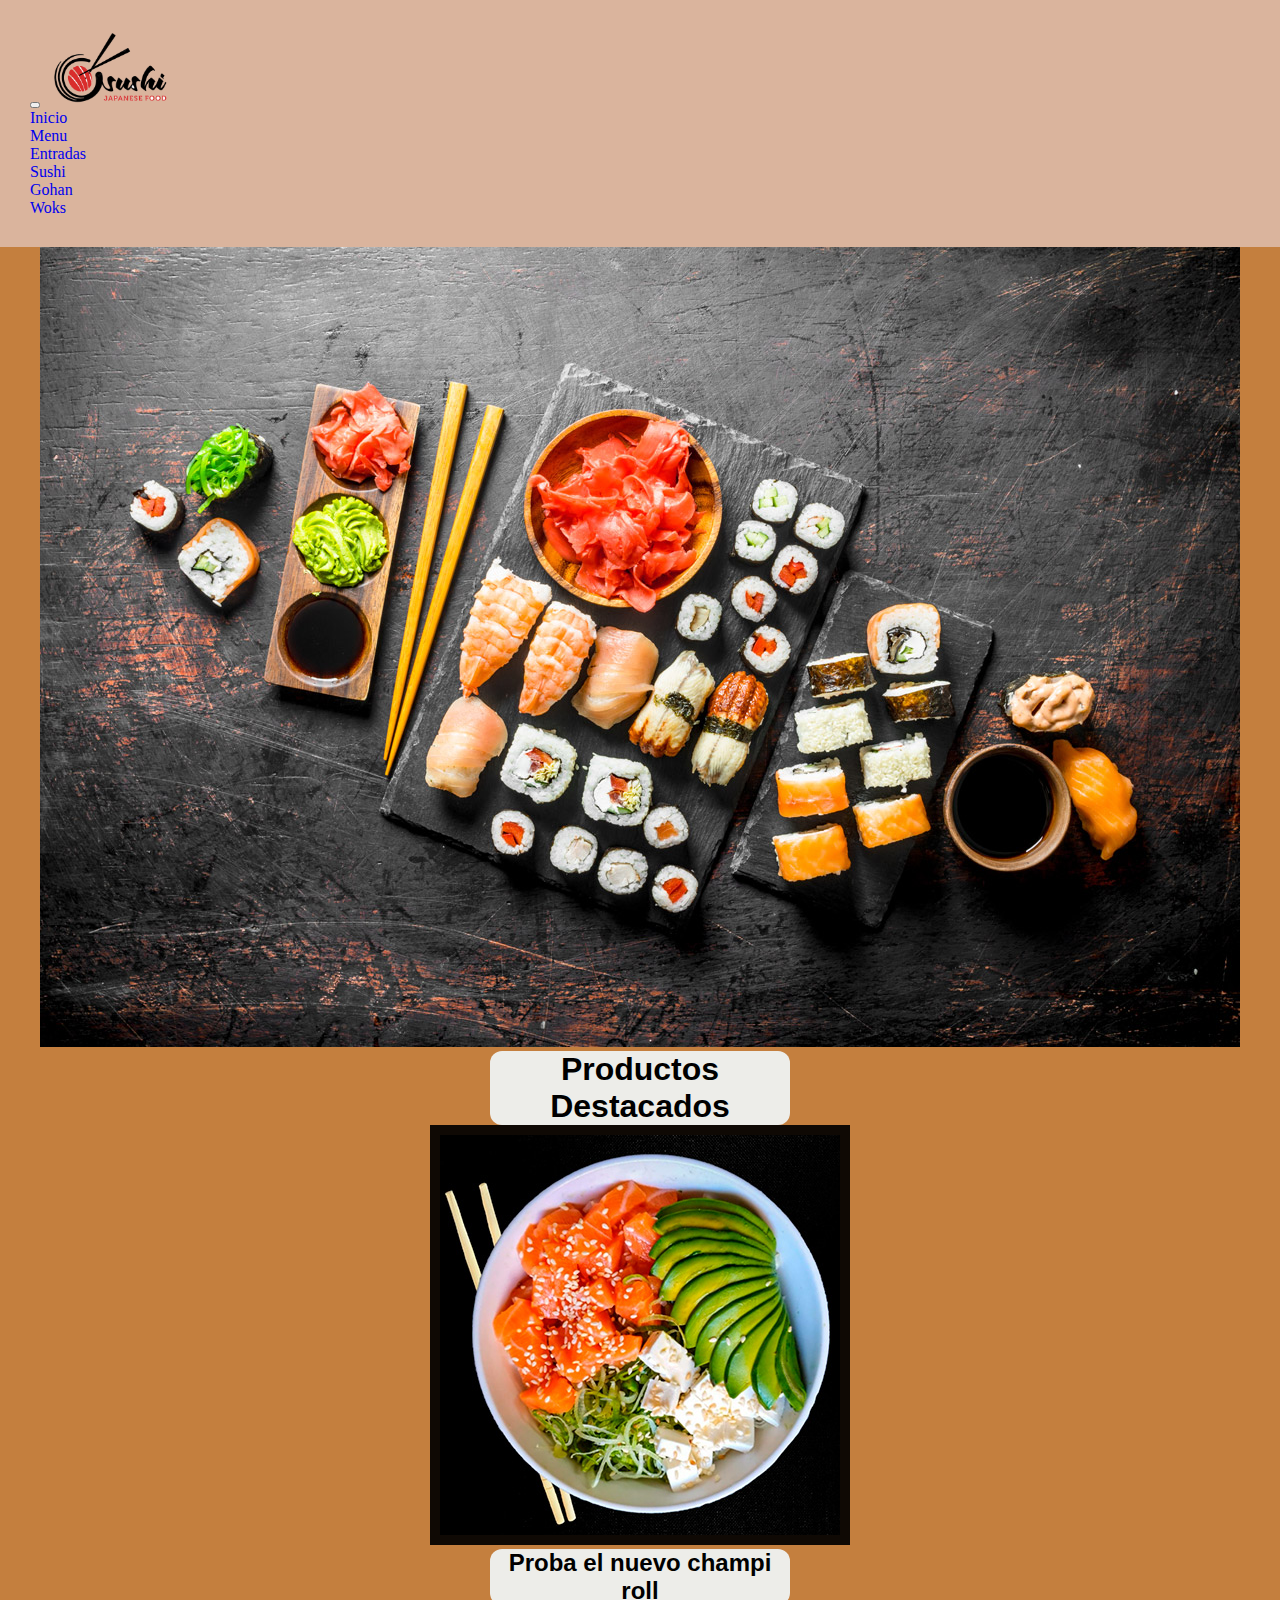
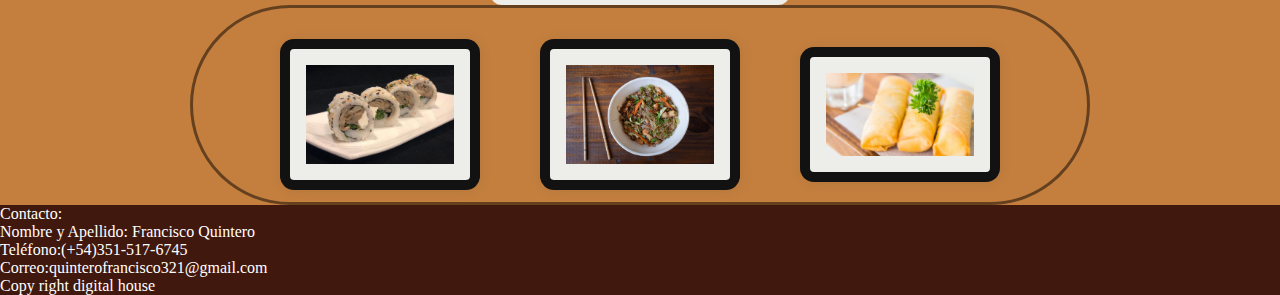
<file: Sushimaster/index.html>
<!DOCTYPE html>
<html lang="es">
<head>
    <meta charset="UTF-8">
    <meta http-equiv="X-UA-Compatible" content="IE=edge">
    <meta name="viewport" content="width=device-width, initial-scale=1.0">
    <link rel="stylesheet" href="./scss/style.css">
<!-- CSS only -->
<link href="https://cdn.jsdelivr.net/npm/bootstrap@5.2.0/dist/css/bootstrap.min.css" rel="stylesheet" integrity="sha384-gH2yIJqKdNHPEq0n4Mqa/HGKIhSkIHeL5AyhkYV8i59U5AR6csBvApHHNl/vI1Bx" crossorigin="anonymous">
    <title>Sushi master</title>
    
</head>



<body> 

    <header>

        <nav class="navbar navbar-expand-lg ">
            <div class="container-fluid">
              <button class="navbar-toggler" type="button" data-bs-toggle="collapse" data-bs-target="#navbarTogglerDemo03" aria-controls="navbarTogglerDemo03" aria-expanded="false" aria-label="Toggle navigation">
                <span class="navbar-toggler-icon"></span>
              </button>
              <a class="anvbar-brand" href="#"><img src="./img/recursos/sushimasterlogo.png" alt="logo de sushi master"></a>
              <div class="collapse navbar-collapse ml-auto" id="navbarTogglerDemo03">
                <ul class="navbar-nav me-right mb-2 mb-lg-0 ">
                  <li class="nav-item">
                    <a class="nav-link active" aria-current="page" href="index.html">Inicio</a>
                  </li>
                  <li class="nav-item">
                    <a class="nav-link" href="menu.html">Menu</a>
                  </li>
                  <li class="nav-item">
                    <a class="nav-link "href="Entradas.html">Entradas</a>
                  </li>
                  <li class="nav-item">
                    <a class="nav-link" href="Sushi.html">Sushi</a>
                  </li>
                  <li class="nav-item">
                    <a class="nav-link" href="Gohan.html">Gohan</a>
                  </li>
                  <li class="nav-item">
                    <a class="nav-link" href="woks.html">Woks</a>
                  </li>
                </ul>
              </div>
            </div>
          </nav>
        

        
    </header>
    
    
    
    <main>
      <div ><img class="banner" src="./img/banner/banner1.jpg" alt="" class=""></div>
        <div class="col-12">   
             <h1>Productos Destacados</h1>
            <a href="Gohan.html">
                <img class="" src="./img/clasico.jpg" alt="gohan">
            </a>
        </div>
    
        <h2>Proba el nuevo champi roll</h2>
            <div class="productos">
                <a href="Sushi.html">
                <img class="card2"src="./img/champi.jpg" alt="champi roll" class="card"></a>
        <a href="woks.html">    
            <img class="card2" src="./img/chow mein fun.jpg" alt="woks" class="card"></a>
        <a href="menu.html"> 
            <img class="card2" src="./img/entradas/empanadas.jpg" alt="entradas" class="card"></div></a>
       
    </main>
    
    
    
    <footer class="container-fluid">
        <div class="row">
        <div class="col-lg-6">      
            <p>Contacto:</p>
            <p>Nombre y Apellido: Francisco Quintero</p>
            <p>Teléfono:(+54)351-517-6745</p>
            <p>Correo:quinterofrancisco321@gmail.com</p></div>
        <div class="col-lg-6">
        <p>Copy right digital house</p></div>
        </div>

    </footer>

    <script src="https://cdn.jsdelivr.net/npm/bootstrap@5.2.0/dist/js/bootstrap.min.js" integrity="sha384-ODmDIVzN+pFdexxHEHFBQH3/9/vQ9uori45z4JjnFsRydbmQbmL5t1tQ0culUzyK" crossorigin="anonymous"></script>
</body>
</html>
</file>
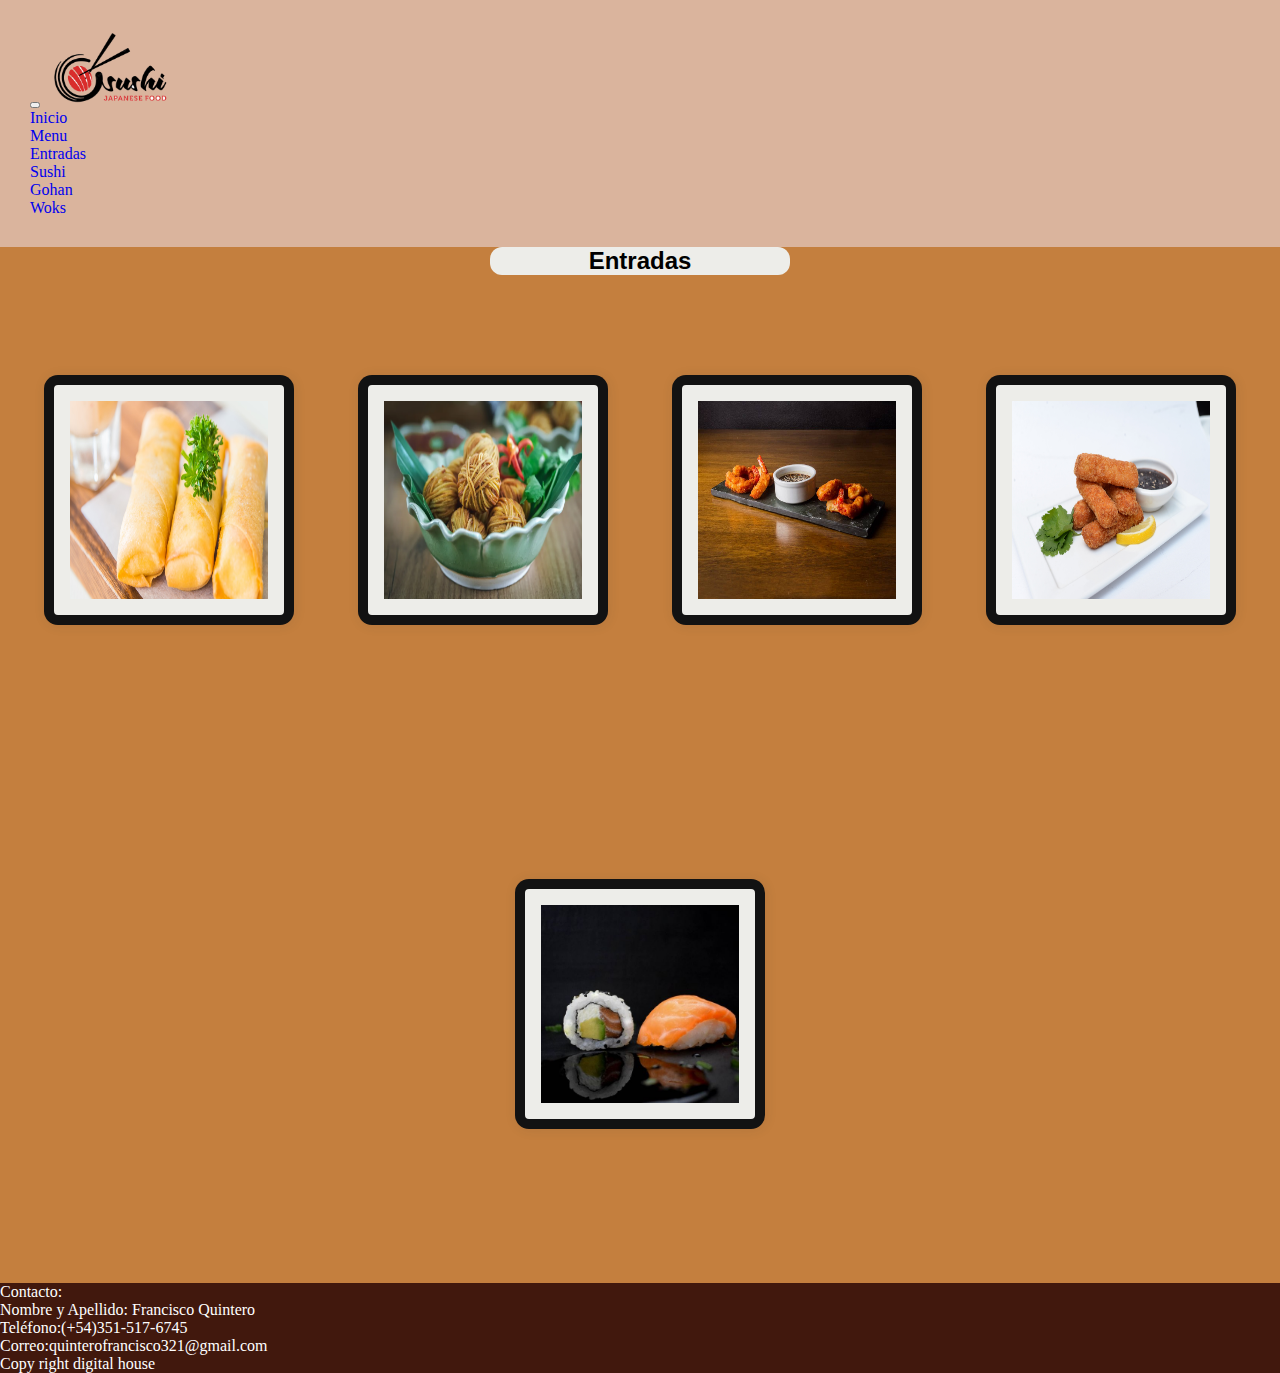
<file: Sushimaster/Entradas.html>
<!DOCTYPE html>
<html lang="es">
<head>
    <meta charset="UTF-8">
    <meta http-equiv="X-UA-Compatible" content="IE=edge">
    <meta name="viewport" content="width=device-width, initial-scale=1.0">
    <link rel="stylesheet" href="./scss/style.css">
    <link href="https://cdn.jsdelivr.net/npm/bootstrap@5.2.0/dist/css/bootstrap.min.css" rel="stylesheet" integrity="sha384-gH2yIJqKdNHPEq0n4Mqa/HGKIhSkIHeL5AyhkYV8i59U5AR6csBvApHHNl/vI1Bx" crossorigin="anonymous">

    <title>Sushi master</title>
</head>



<body>
    
    <header>
        <nav class="navbar navbar-expand-lg">
            <div class="container-fluid">
              <button class="navbar-toggler" type="button" data-bs-toggle="collapse" data-bs-target="#navbarTogglerDemo03" aria-controls="navbarTogglerDemo03" aria-expanded="false" aria-label="Toggle navigation">
                <span class="navbar-toggler-icon"></span>
              </button>
              <a class="anvbar-brand" href="#"><img src="./img/recursos/sushimasterlogo.png" alt="logo de sushi master"></a>
              <div class="collapse navbar-collapse ml-auto" id="navbarTogglerDemo03">
                <ul class="navbar-nav me-right mb-2 mb-lg-0 ">
                  <li class="nav-item">
                    <a class="nav-link active" aria-current="page" href="index.html">Inicio</a>
                  </li>
                  <li class="nav-item">
                    <a class="nav-link" href="menu.html">Menu</a>
                  </li>
                  <li class="nav-item">
                    <a class="nav-link "href="Entradas.html">Entradas</a>
                  </li>
                  <li class="nav-item">
                    <a class="nav-link" href="Sushi.html">Sushi</a>
                  </li>
                  <li class="nav-item">
                    <a class="nav-link" href="Gohan.html">Gohan</a>
                  </li>
                  <li class="nav-item">
                    <a class="nav-link" href="woks.html">Woks</a>
                  </li>
                </ul>
              </div>
            </div>
          </nav>


    </header>
   
    
     <main>
        <h2>Entradas</h2>
    
        <div class="Entradas">
            <img src="./img/entradas/empanadas.jpg" alt="empanadas chinas"class="card2">
            <img src="./img/entradas/mu.png" alt="Mu sarong"class="card2">
            <img src="./img/entradas/lang furai.jpg" alt="lang furai"class="card2">
            <img src="./img/entradas/bastones.jpg" alt="Bastones de salmon"class="card2">
            <img src="./img/entradas/sushi2.jpg" alt="sashimis"class="card2">
        </div>
    </main>
    
    
    
    
    <footer class="container-fluid">
        <div class="row">
        <div class="col-lg-6">      
            <p>Contacto:</p>
            <p>Nombre y Apellido: Francisco Quintero</p>
            <p>Teléfono:(+54)351-517-6745</p>
            <p>Correo:quinterofrancisco321@gmail.com</p></div>
        <div class="col-lg-6">
        <p>Copy right digital house</p></div>
        </div>

    </footer>
     <script src="https://cdn.jsdelivr.net/npm/bootstrap@5.2.0/dist/js/bootstrap.min.js" integrity="sha384-ODmDIVzN+pFdexxHEHFBQH3/9/vQ9uori45z4JjnFsRydbmQbmL5t1tQ0culUzyK" crossorigin="anonymous"></script>
</body>
</html>
</file>
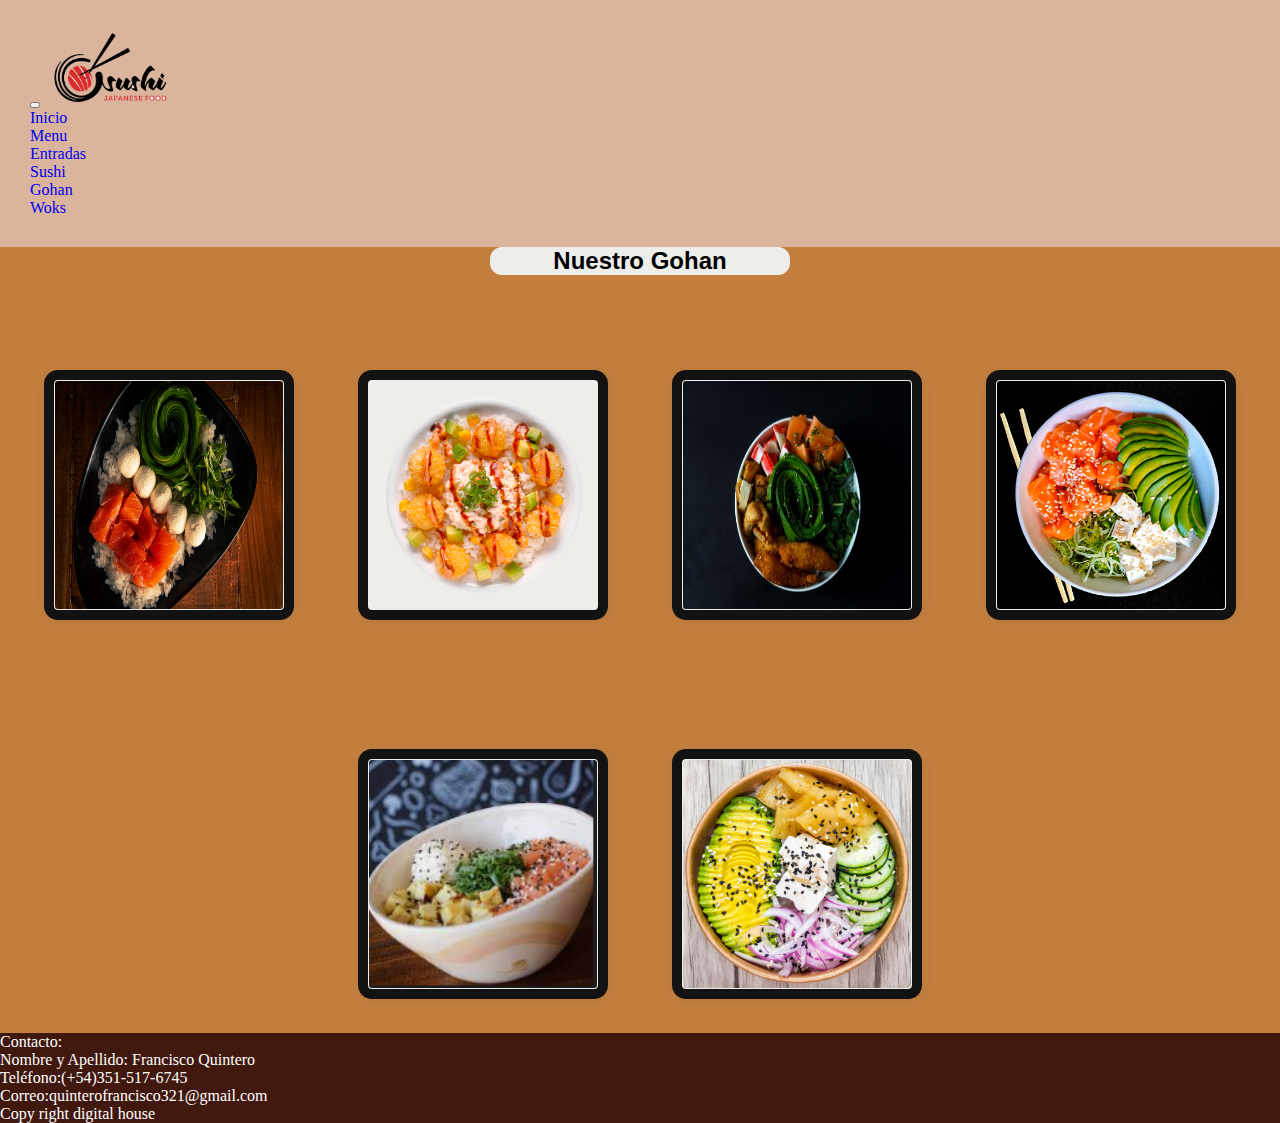
<file: Sushimaster/Gohan.html>
<!DOCTYPE html>
<html lang="es">
<head>
    <meta charset="UTF-8">
    <meta http-equiv="X-UA-Compatible" content="IE=edge">
    <meta name="viewport" content="width=device-width, initial-scale=1.0">
    <link rel="stylesheet" href="./scss/style.css">
    <link href="https://cdn.jsdelivr.net/npm/bootstrap@5.2.0/dist/css/bootstrap.min.css" rel="stylesheet" integrity="sha384-gH2yIJqKdNHPEq0n4Mqa/HGKIhSkIHeL5AyhkYV8i59U5AR6csBvApHHNl/vI1Bx" crossorigin="anonymous">

    <title>Sushi master</title>
</head>



<body>
    
    <header>
        <nav class="navbar navbar-expand-lg ">
            <div class="container-fluid">
              <button class="navbar-toggler" type="button" data-bs-toggle="collapse" data-bs-target="#navbarTogglerDemo03" aria-controls="navbarTogglerDemo03" aria-expanded="false" aria-label="Toggle navigation">
                <span class="navbar-toggler-icon"></span>
              </button>
              <a class="anvbar-brand" href="#"><img src="./img/recursos/sushimasterlogo.png" alt="logo de sushi master"></a>
              <div class="collapse navbar-collapse ml-auto" id="navbarTogglerDemo03">
                <ul class="navbar-nav me-right mb-2 mb-lg-0 ">
                   <li class="nav-item">
                    <a class="nav-link active" aria-current="page" href="index.html">Inicio</a>
                  </li>
                  <li class="nav-item">
                    <a class="nav-link" href="menu.html">Menu</a>
                  </li>
                  <li class="nav-item">
                    <a class="nav-link "href="Entradas.html">Entradas</a>
                  </li>
                  <li class="nav-item">
                    <a class="nav-link" href="Sushi.html">Sushi</a>
                  </li>
                  <li class="nav-item">
                    <a class="nav-link" href="Gohan.html">Gohan</a>
                  </li>
                  <li class="nav-item">
                    <a class="nav-link" href="woks.html">Woks</a>
                  </li>
                </ul>
              </div>
            </div>
          </nav>
   

    </header>
    
    
    
    <main>
        <h2>Nuestro Gohan</h2>
    
        <div class="Gohan">
            <img src="./img/gohan/ahumado.jpg" alt="champi roll"class="card2" class="">
            <img src="./img/gohan/gohan spicy.png" alt="woks"class="card2">
            <img src="./img/gohan/gohan mixto.png" alt="entradas"class="card2">
            <img src="./img/gohan/clasico.jpg" alt="entradas"class="card2">
            <img src="./img/gohan/gohan tamagori.png" alt="entradas"class="card2">
            <img src="./img/gohan/gohan veggie.jpg" alt="entradas"class="card2">
        </div>
    </main>
    
    
    
    
    <footer class="container-fluid">
        <div class="row">
        <div class="col-lg-6">      
            <p>Contacto:</p>
            <p>Nombre y Apellido: Francisco Quintero</p>
            <p>Teléfono:(+54)351-517-6745</p>
            <p>Correo:quinterofrancisco321@gmail.com</p></div>
        <div class="col-lg-6">
        <p>Copy right digital house</p></div>
        </div>

    </footer>
     <script src="https://cdn.jsdelivr.net/npm/bootstrap@5.2.0/dist/js/bootstrap.min.js" integrity="sha384-ODmDIVzN+pFdexxHEHFBQH3/9/vQ9uori45z4JjnFsRydbmQbmL5t1tQ0culUzyK" crossorigin="anonymous"></script>
</body>
</html>
</file>
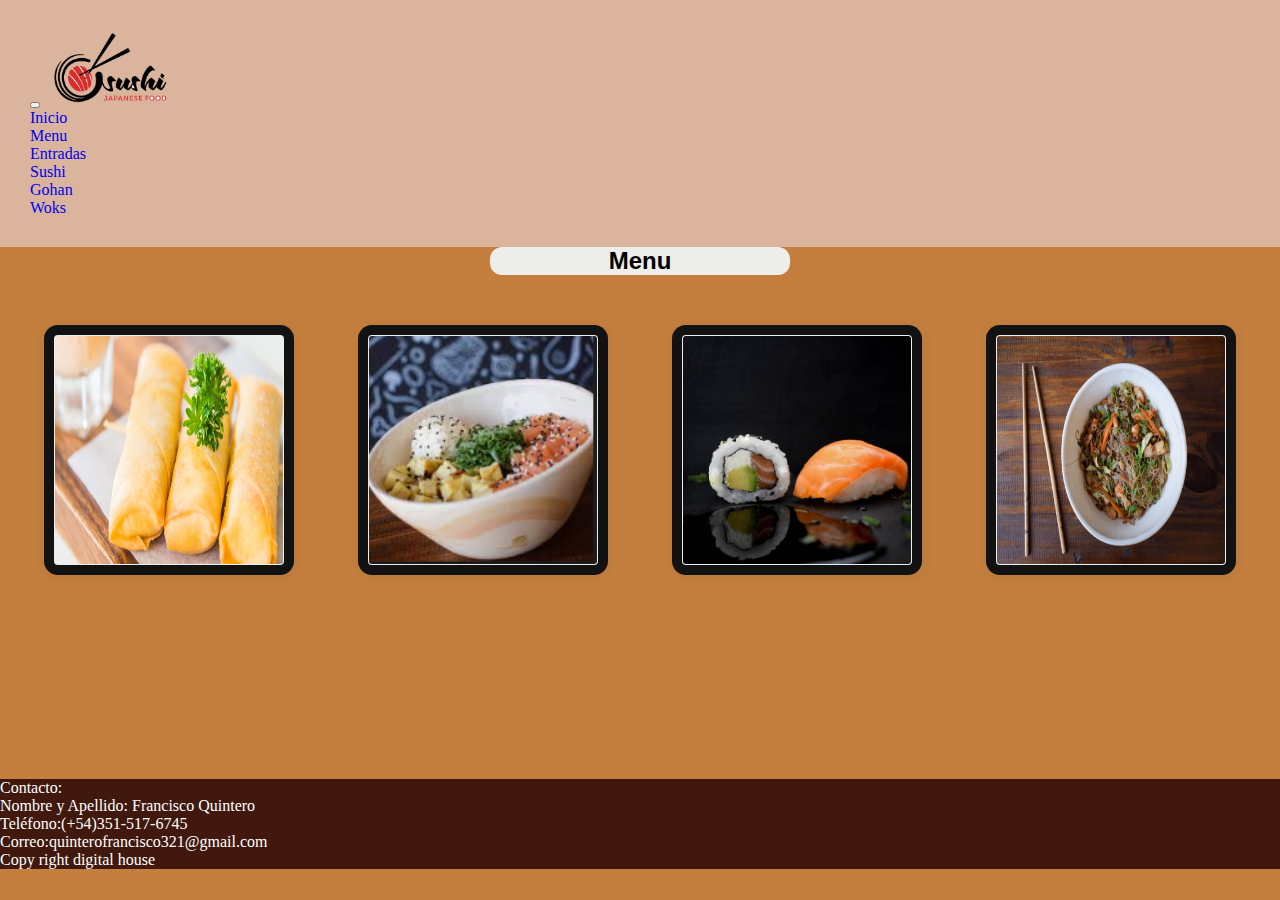
<file: Sushimaster/menu.html>
<!DOCTYPE html>
<html lang="es">
<head>
    <meta charset="UTF-8">
    <meta http-equiv="X-UA-Compatible" content="IE=edge">
    <meta name="viewport" content="width=device-width, initial-scale=1.0">
    <link rel="stylesheet" href="./scss/style.css">
    <link href="https://cdn.jsdelivr.net/npm/bootstrap@5.2.0/dist/css/bootstrap.min.css" rel="stylesheet" integrity="sha384-gH2yIJqKdNHPEq0n4Mqa/HGKIhSkIHeL5AyhkYV8i59U5AR6csBvApHHNl/vI1Bx" crossorigin="anonymous">

    <title>Sushi master</title>
</head>



<body>
    
    <header>
        <nav class="navbar navbar-expand-lg ">
            <div class="container-fluid">
              <button class="navbar-toggler" type="button" data-bs-toggle="collapse" data-bs-target="#navbarTogglerDemo03" aria-controls="navbarTogglerDemo03" aria-expanded="false" aria-label="Toggle navigation">
                <span class="navbar-toggler-icon"></span>
              </button>
              <a class="anvbar-brand" href="#"><img src="./img/recursos/sushimasterlogo.png" alt="logo de sushi master"></a>
              <div class="collapse navbar-collapse ml-auto" id="navbarTogglerDemo03">
                <ul class="navbar-nav me-right mb-2 mb-lg-0 ">
                  <li class="nav-item">
                    <a class="nav-link active" aria-current="page" href="index.html">Inicio</a>
                  </li>
                  <li class="nav-item">
                    <a class="nav-link" href="menu.html">Menu</a>
                  </li>
                  <li class="nav-item">
                    <a class="nav-link "href="Entradas.html">Entradas</a>
                  </li>
                  <li class="nav-item">
                    <a class="nav-link" href="Sushi.html">Sushi</a>
                  </li>
                  <li class="nav-item">
                    <a class="nav-link" href="Gohan.html">Gohan</a>
                  </li>
                  <li class="nav-item">
                    <a class="nav-link" href="woks.html">Woks</a>
                  </li>
                </ul>
              </div>
            </div>
          </nav>
    </header>
    
    
    
    <main>
        <h2>Menu</h2>
    
        <div class="Carta">
            <a href="Entradas.html"> <img src="./img/entradas/empanadas.jpg" alt="Entradas"class="card2">
            </a>
            <a href="Gohan.html">
            <img src="./img/gohan/gohan tamagori.png" alt="Gohan"class="card2">
            </a>
            <a href="Sushi.html">
            <img src="./img/entradas/sushi2.jpg" alt="Rolls"class="card2">
            </a>
            <a href="woks.html">
            <img src="./img/woks/chow mein fun.jpg" alt="wok teriyaki"class="card2">
            </a>
        </div>
    </main>
    
    
    
    
    <footer class="container-fluid">
        <div class="row">
        <div class="col-lg-6">      
            <p>Contacto:</p>
            <p>Nombre y Apellido: Francisco Quintero</p>
            <p>Teléfono:(+54)351-517-6745</p>
            <p>Correo:quinterofrancisco321@gmail.com</p></div>
        <div class="col-lg-6">
        <p>Copy right digital house</p></div>
        </div>

    </footer>
     <script src="https://cdn.jsdelivr.net/npm/bootstrap@5.2.0/dist/js/bootstrap.min.js" integrity="sha384-ODmDIVzN+pFdexxHEHFBQH3/9/vQ9uori45z4JjnFsRydbmQbmL5t1tQ0culUzyK" crossorigin="anonymous"></script>
</body>
</html>
</file>
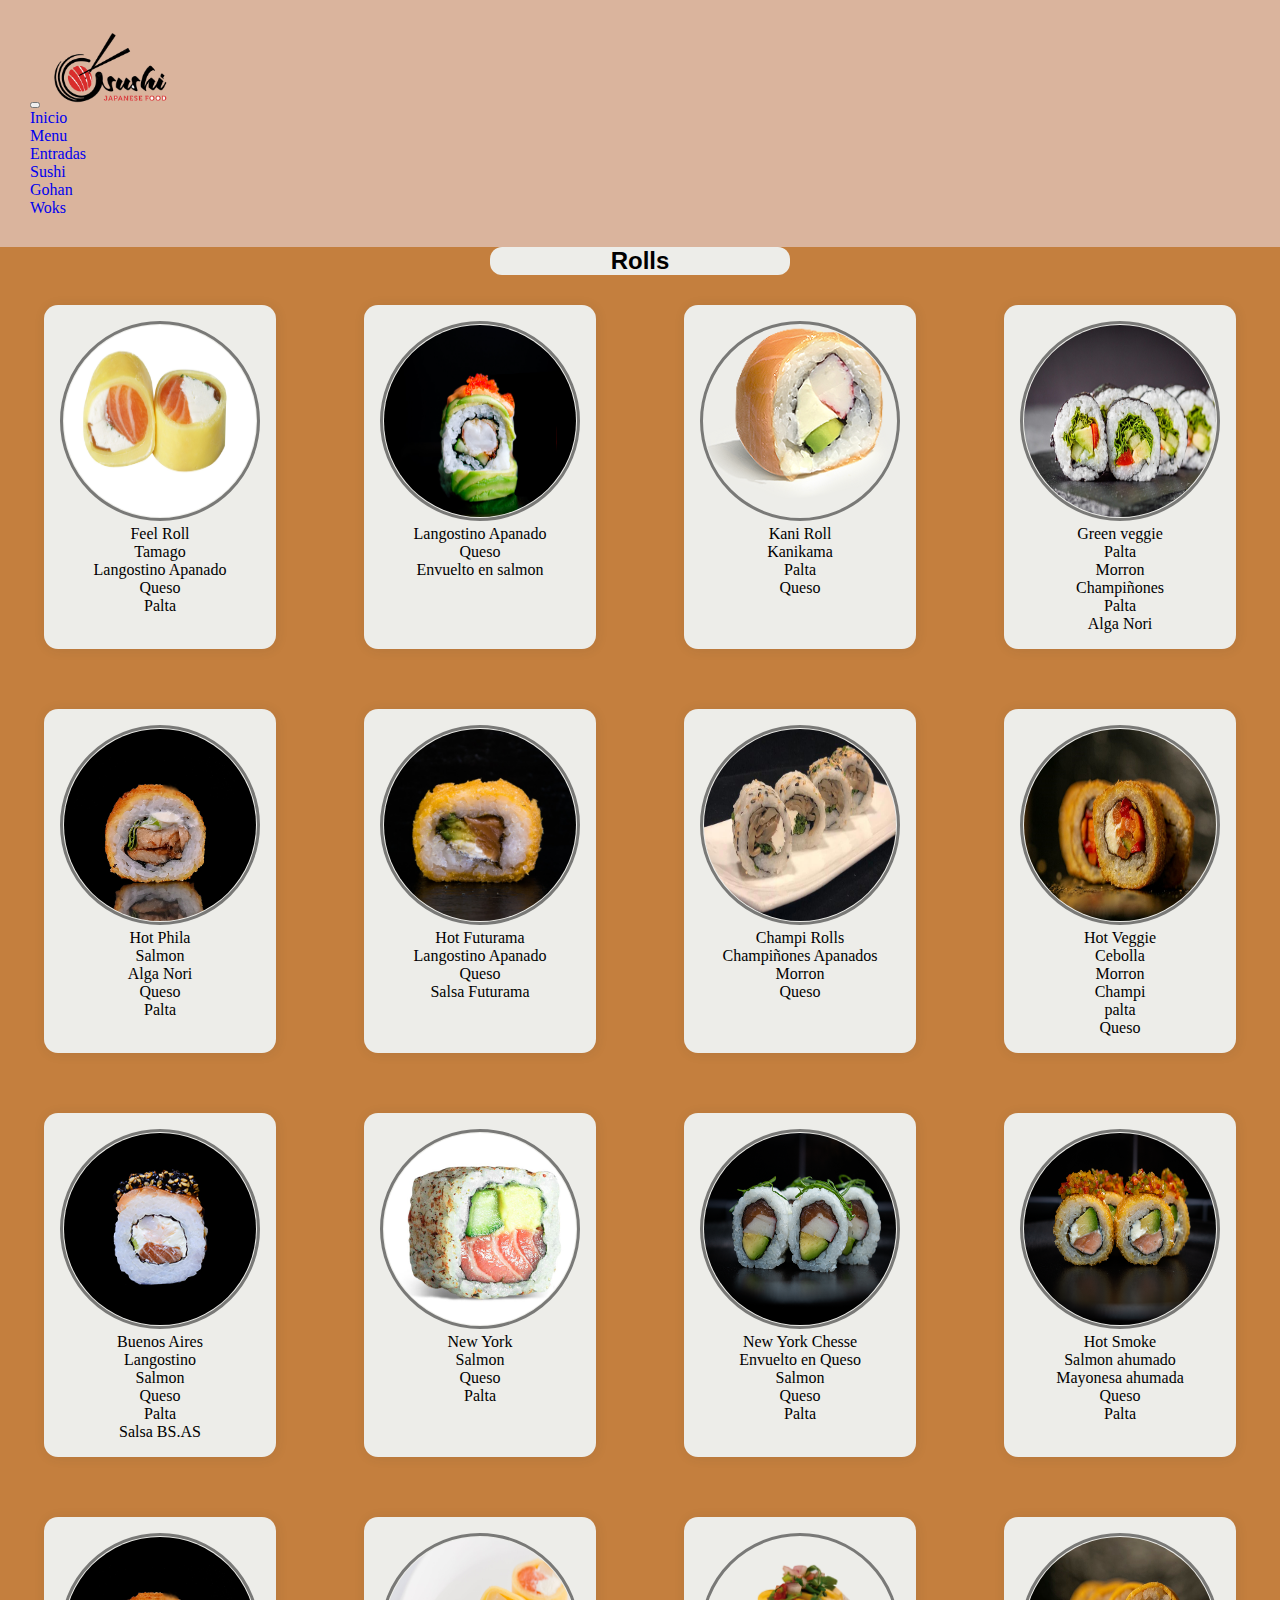
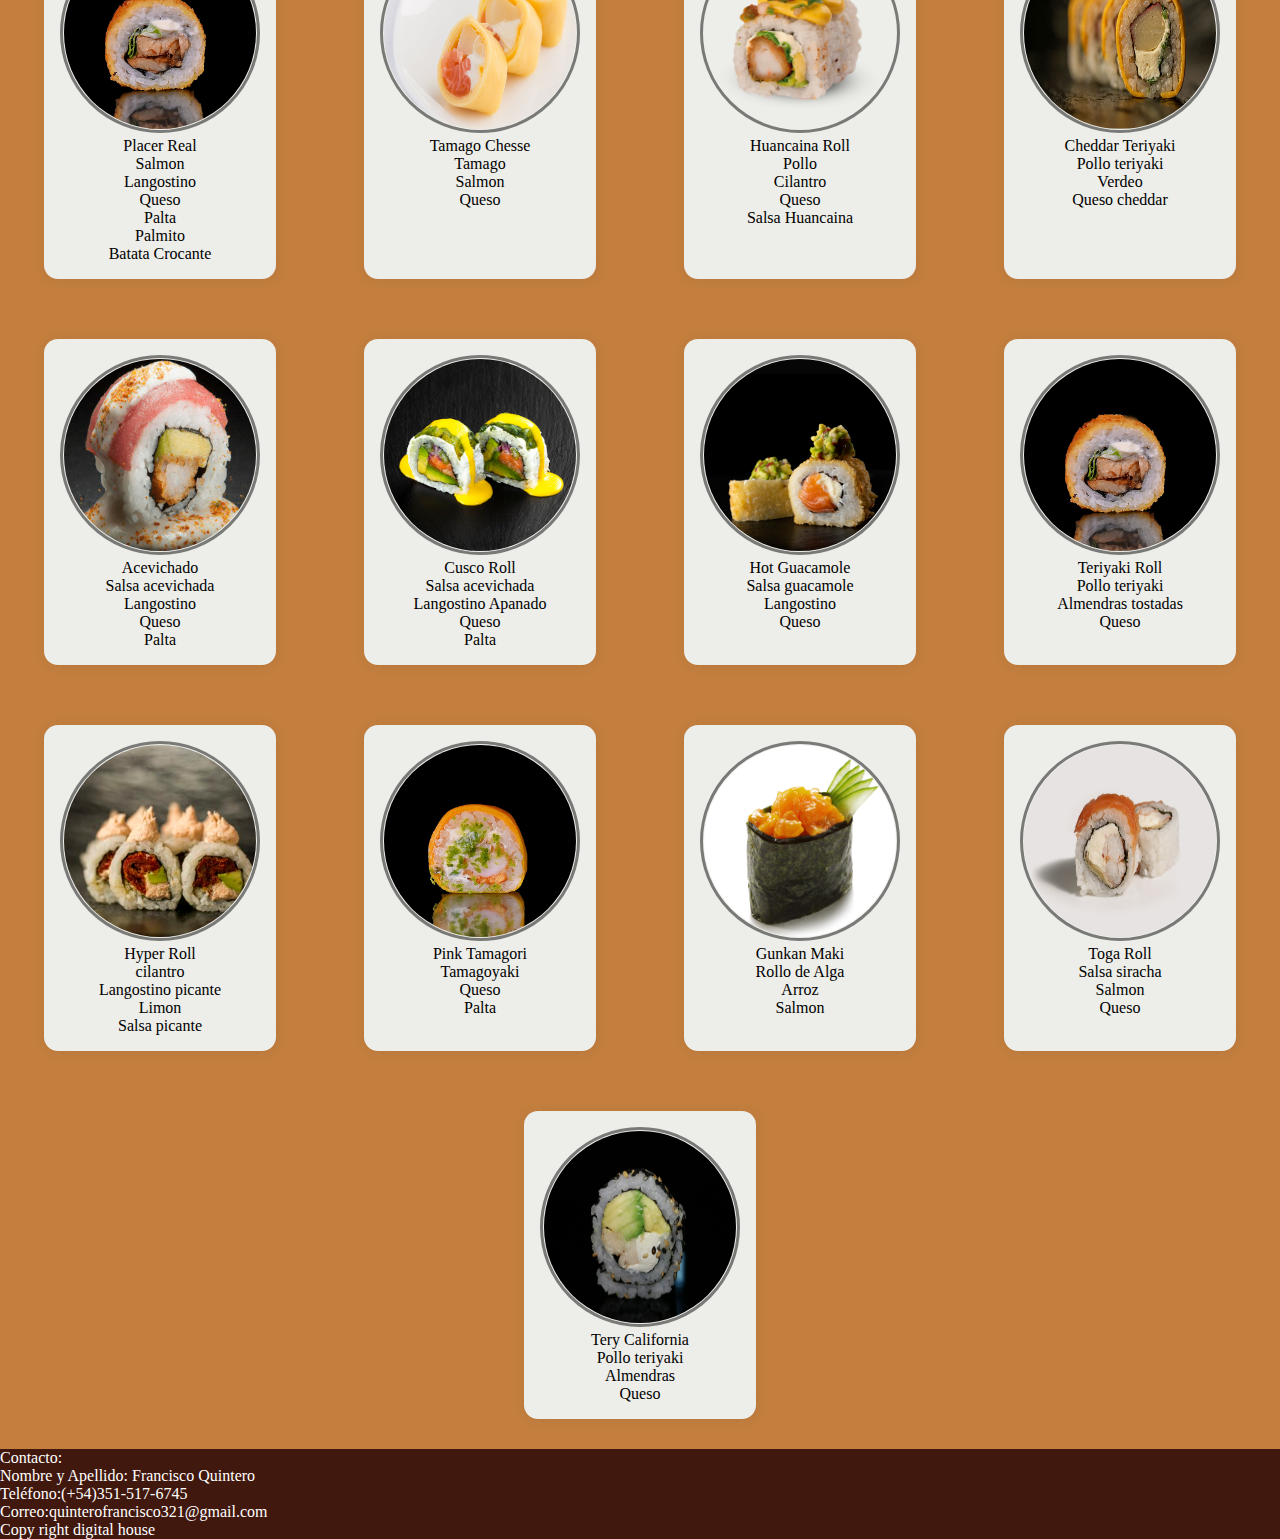
<file: Sushimaster/Sushi.html>
<!DOCTYPE html>
<html lang="es">
<head>
    <meta charset="UTF-8">
    <meta http-equiv="X-UA-Compatible" content="IE=edge">
    <meta name="viewport" content="width=device-width, initial-scale=1.0">
    <link rel="stylesheet" href="./scss/style.css">
    <link href="https://cdn.jsdelivr.net/npm/bootstrap@5.2.0/dist/css/bootstrap.min.css" rel="stylesheet" integrity="sha384-gH2yIJqKdNHPEq0n4Mqa/HGKIhSkIHeL5AyhkYV8i59U5AR6csBvApHHNl/vI1Bx" crossorigin="anonymous">

    <title>Sushi master</title>
</head>



<body>
    
    <header>
        <nav class="navbar navbar-expand-lg ">
            <div class="container-fluid">
              <button class="navbar-toggler" type="button" data-bs-toggle="collapse" data-bs-target="#navbarTogglerDemo03" aria-controls="navbarTogglerDemo03" aria-expanded="false" aria-label="Toggle navigation">
                <span class="navbar-toggler-icon"></span>
              </button>
              <a class="anvbar-brand" href="#"><img src="./img/recursos/sushimasterlogo.png" alt="logo de sushi master"></a>
              <div class="collapse navbar-collapse ml-auto" id="navbarTogglerDemo03">
                <ul class="navbar-nav me-right mb-2 mb-lg-0 ">
                  <li class="nav-item">
                    <a class="nav-link active" aria-current="page" href="index.html">Inicio</a>
                  </li>
                  <li class="nav-item">
                    <a class="nav-link" href="menu.html">Menu</a>
                  </li>
                  <li class="nav-item">
                    <a class="nav-link "href="Entradas.html">Entradas</a>
                  </li>
                  <li class="nav-item">
                    <a class="nav-link" href="Sushi.html">Sushi</a>
                  </li>
                  <li class="nav-item">
                    <a class="nav-link" href="Gohan.html">Gohan</a>
                  </li>
                  <li class="nav-item">
                    <a class="nav-link" href="woks.html">Woks</a>
                  </li>
                </ul>
              </div>
            </div>
          </nav>
                
    </header>
    
    
    
    <main>
        <h2>Rolls</h2>
    
        <div class="rolls">
          <div class="card2"><img class="productos" src="./img/rolls/feel roll.jpg" alt="Feel Roll"><p>Feel Roll</p><ul><li>Tamago</li><li>Langostino Apanado</li><li>Queso</li><li>Palta</li></ul></div>
          <div class="card2"><img  class="productos"src="./img/rolls/dragon roll.png" alt="Dragon roll"><p>Langostino Apanado</p><ul><li>Queso</li><li>Envuelto en salmon</li></div>
          <div class="card2"><img class="productos" src="./img/rolls/kani-rolls.png" alt="kani roll"><p>Kani Roll</p><ul><li>Kanikama</li><li>Palta</li><li>Queso</li></ul></div>
          <div class="card2"> <img  class="productos"src="./img/rolls/green veggie.jpg" alt="green veggie"><p>Green veggie</p><ul><li>Palta</li><li>Morron</li><li>Champiñones</li><li>Palta</li><li>Alga Nori</li></ul></div>
          <div class="card2"><img class="productos" src="./img/rolls/hot phila.jpg" alt="Hot phila"><p>Hot Phila</p><ul><li>Salmon</li><li>Alga Nori</li><li>Queso</li><li>Palta</li></ul></div>
          <div class="card2"><img  class="productos"src="./img/rolls/hot futurama.png" alt="hot futurama"><p>Hot Futurama</p><ul><li>Langostino Apanado</li><li>Queso</li><li>Salsa Futurama</li></ul></div>
          <div class="card2"> <img  class="productos"src="./img/rolls/champi.jpg" alt="champi roll"><p>Champi Rolls</p><ul><li>Champiñones Apanados</li><li>Morron</li><li>Queso</li></ul></div>
          <div class="card2"><img class="productos" src="./img/rolls/hot veggie.jpg" alt="Hot veggie"><p>Hot Veggie</p><ul><li>Cebolla</li><li>Morron</li><li>Champi</li><li>palta</li><li>Queso</li></ul></div>
          <div class="card2"> <img class="productos" src="./img/rolls/buenos-aires.png" alt="buenos-aires"><p>Buenos Aires</p><ul><li>Langostino</li><li>Salmon</li><li>Queso</li><li>Palta</li><li>Salsa BS.AS</li></ul></div>
          <div class="card2"><img  class="productos"src="./img/rolls/new york.jpg" alt="New york"><p>New York</p><ul><li>Salmon</li><li>Queso</li><li>Palta</li></ul></div>
          <div class="card2"><img class="productos" src="./img/rolls/new york chesse.png" alt="new york chesse"><p>New York Chesse</p><ul><li>Envuelto en Queso</li><li>Salmon</li><li>Queso</li><li>Palta</li></ul></div>
          <div class="card2"><img  class="productos"src="./img/rolls/hot smoke.png" alt="Hot smoke"><p>Hot Smoke</p><ul><li>Salmon ahumado</li><li>Mayonesa ahumada</li><li>Queso</li><li>Palta</li></ul></div>
          <div class="card2"><img  class="productos"src="./img/rolls/teriyaki roll.jpg" alt="placer real"><p>Placer Real</p><ul><li>Salmon</li><li>Langostino</li><li>Queso</li><li>Palta</li><li>Palmito</li><li>Batata Crocante</li></ul></div>
          <div class="card2"><img class="productos" src="./img/rolls/tamago chesse.jpg" alt="tamago chesse"><p>Tamago Chesse</p><ul><li>Tamago</li><li>Salmon</li><li>Queso</li></ul></div>
          <div class="card2"><img  class="productos"src="./img/rolls/Huancaína roll.png" alt="Huancaína roll"><p>Huancaina Roll</p><ul><li>Pollo</li><li>Cilantro</li><li>Queso</li><li>Salsa Huancaina</li></ul></div>
          <div class="card2"><img  class="productos"src="./img/rolls/cheddar teriyaki.jpg" alt="cheddar teriyaki"><p>Cheddar Teriyaki</p><ul><li>Pollo teriyaki</li><li>Verdeo</li><li>Queso cheddar</li></ul></div>
          <div class="card2"><img  class="productos"src="./img/rolls/acevichado roll.png" alt="acevichado"><p>Acevichado</p><ul><li>Salsa acevichada</li><li>Langostino</li><li>Queso</li><li>Palta</li></ul></div>
          <div class="card2"><img  class="productos"src="./img/rolls/cursco roll.jfif" alt="cusco roll"><p>Cusco Roll</p><ul><li>Salsa acevichada</li><li>Langostino Apanado</li><li>Queso</li><li>Palta</li></ul></div>
          <div class="card2"><img  class="productos"src="./img/rolls/hot guacamole.png" alt="hot guacamole"><p>Hot Guacamole</p><ul><li>Salsa guacamole</li><li>Langostino</li><li>Queso</li></ul></div>
          <div class="card2"><img class="productos" src="./img/rolls/teriyaki roll.jpg" alt="teriyaki roll"><p>Teriyaki Roll</p><ul><li>Pollo teriyaki</li><li>Almendras tostadas</li><li>Queso</li></ul></div>
          <div class="card2"><img  class="productos"src="./img/rolls/hyper roll.jpg" alt="hyper roll"><p>Hyper Roll</p><ul><li>cilantro</li><li>Langostino picante</li><li>Limon</li><li>Salsa picante</li></ul></div>
          <div class="card2"> <img  class="productos"src="./img/rolls/pink tamagori.jpg" alt="Pink tamagori"><p>Pink Tamagori</p><ul><li>Tamagoyaki</li><li>Queso</li><li>Palta</li></ul></div>
          <div class="card2"><img  class="productos"src="./img/rolls/gunkan roll.jpg" alt="gunkan maki"><p>Gunkan Maki</p><ul><li>Rollo de Alga</li><li>Arroz</li><li>Salmon</li></ul></div>
          <div class="card2"> <img  class="productos"src="./img/rolls/toga roll.jpg" alt="toga Roll"><p>Toga Roll</p><ul><li>Salsa siracha</li><li>Salmon</li><li>Queso</li></ul></div>
          <div class="card2"><img  class="productos"src="./img/rolls/tery california.jpg" alt="tery california"><p>Tery California</p><ul><li>Pollo teriyaki</li><li>Almendras</li><li>Queso</li></ul></div>
        </div>
    </main>
    
    
    
    <footer class="container-fluid">
        <div class="row">
        <div class="col-lg-6">      
            <p>Contacto:</p>
            <p>Nombre y Apellido: Francisco Quintero</p>
            <p>Teléfono:(+54)351-517-6745</p>
            <p>Correo:quinterofrancisco321@gmail.com</p></div>
        <div class="col-lg-6">
        <p>Copy right digital house</p></div>
        </div>

    </footer>
     <script src="https://cdn.jsdelivr.net/npm/bootstrap@5.2.0/dist/js/bootstrap.min.js" integrity="sha384-ODmDIVzN+pFdexxHEHFBQH3/9/vQ9uori45z4JjnFsRydbmQbmL5t1tQ0culUzyK" crossorigin="anonymous"></script>
</body>
</html>
</file>
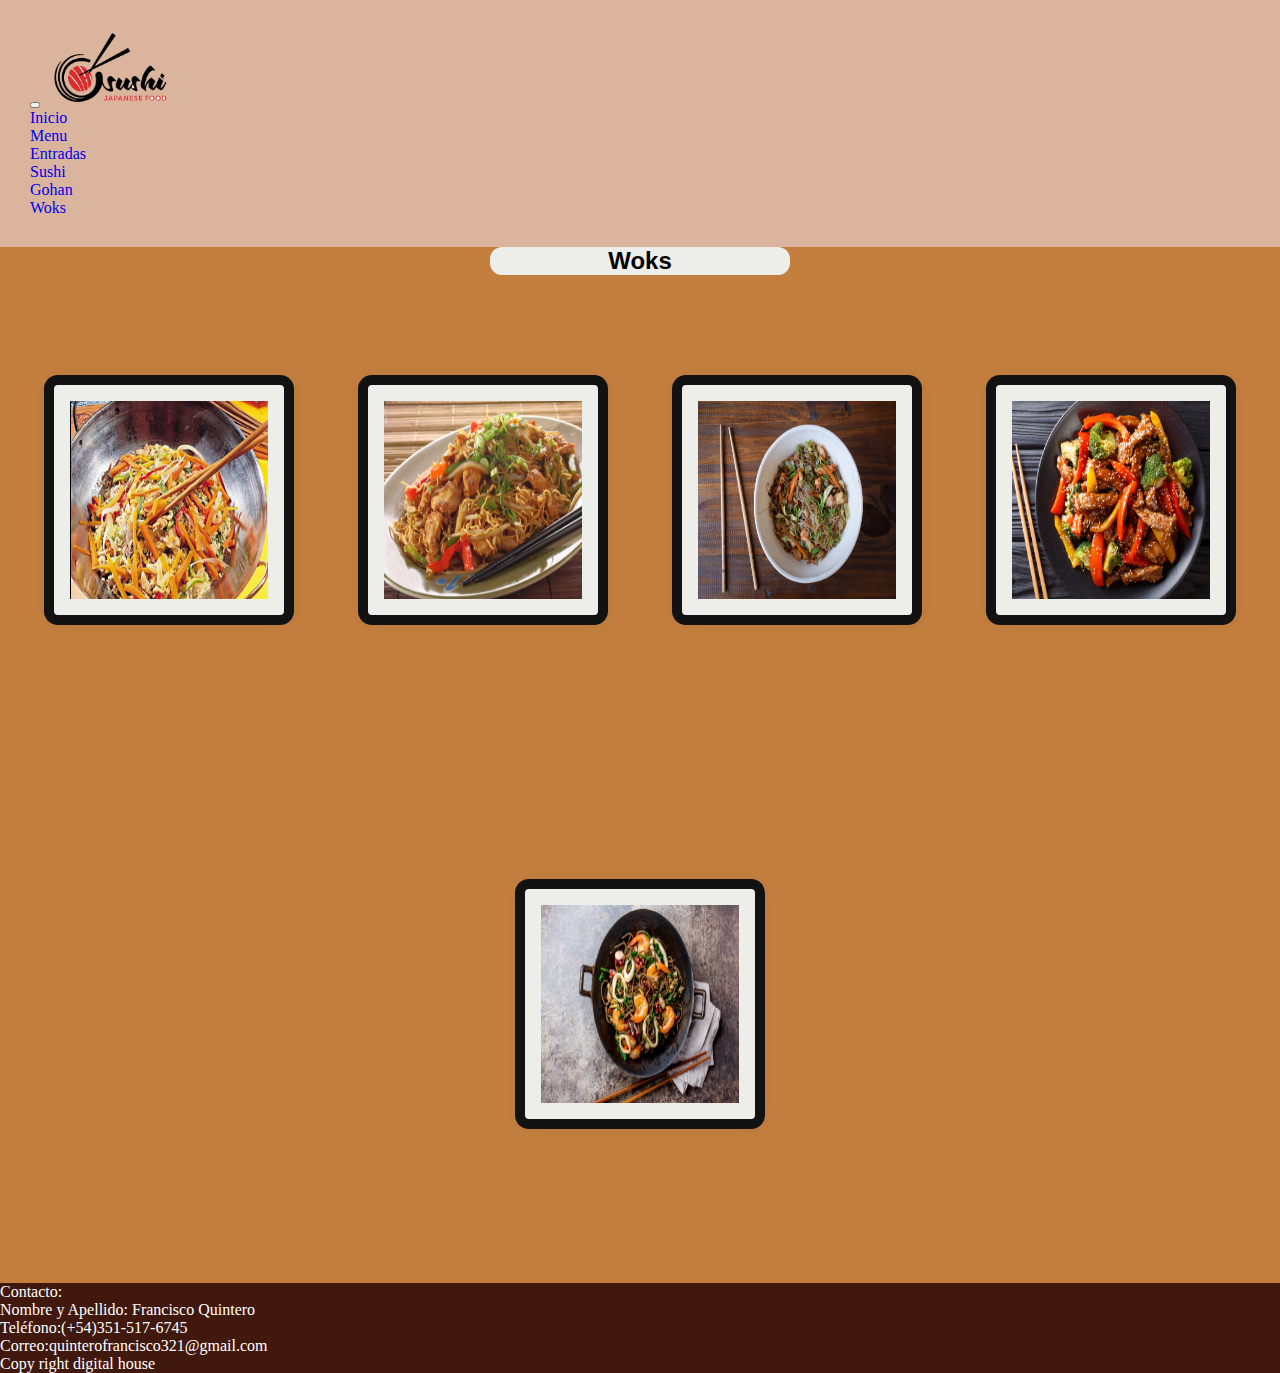
<file: Sushimaster/woks.html>
<!DOCTYPE html>
<html lang="es">
<head>
    <meta charset="UTF-8">
    <meta http-equiv="X-UA-Compatible" content="IE=edge">
    <meta name="viewport" content="width=device-width, initial-scale=1.0">
    <link rel="stylesheet" href="./scss/style.css">
    <link href="https://cdn.jsdelivr.net/npm/bootstrap@5.2.0/dist/css/bootstrap.min.css" rel="stylesheet" integrity="sha384-gH2yIJqKdNHPEq0n4Mqa/HGKIhSkIHeL5AyhkYV8i59U5AR6csBvApHHNl/vI1Bx" crossorigin="anonymous">

    <title>Sushi master</title>
</head>



<body>
    
    <header>
        <nav class="navbar navbar-expand-lg ">
            <div class="container-fluid">
              <button class="navbar-toggler" type="button" data-bs-toggle="collapse" data-bs-target="#navbarTogglerDemo03" aria-controls="navbarTogglerDemo03" aria-expanded="false" aria-label="Toggle navigation">
                <span class="navbar-toggler-icon"></span>
              </button>
              <a class="anvbar-brand" href="#"><img src="./img/recursos/sushimasterlogo.png" alt="logo de sushi master"></a>
              <div class="collapse navbar-collapse ml-auto" id="navbarTogglerDemo03">
                <ul class="navbar-nav me-right mb-2 mb-lg-0 ">
                  <li class="nav-item">
                    <a class="nav-link active" aria-current="page" href="index.html">Inicio</a>
                  </li>
                  <li class="nav-item">
                    <a class="nav-link" href="menu.html">Menu</a>
                  </li>
                  <li class="nav-item">
                    <a class="nav-link "href="Entradas.html">Entradas</a>
                  </li>
                  <li class="nav-item">
                    <a class="nav-link" href="Sushi.html">Sushi</a>
                  </li>
                  <li class="nav-item">
                    <a class="nav-link" href="Gohan.html">Gohan</a>
                  </li>
                  <li class="nav-item">
                    <a class="nav-link" href="woks.html">Woks</a>
                  </li>
                </ul>
              </div>
            </div>
          </nav>
    </header>
    
    
    
    <main>
        <h2>Woks</h2>
    
        <div class="Woks">
            <img src="./img/woks/chop suey.png" alt="chop suey"class="card2">
            <img src="./img/woks/chow mein.jpg" alt="chow mein"class="card2">
            <img src="./img/woks/chow mein fun.jpg" alt="chow mein fun"class="card2">
            <img src="./img/woks/wok teriyaki.jpg" alt="wok teriyaki"class="card2">
            <img src="./img/woks/mariscos.jpg" alt="Mariscos"class="card2">
        </div>
    </main>
    
    
    
    
    <footer class="container-fluid">
        <div class="row">
        <div class="col-lg-6">      
            <p>Contacto:</p>
            <p>Nombre y Apellido: Francisco Quintero</p>
            <p>Teléfono:(+54)351-517-6745</p>
            <p>Correo:quinterofrancisco321@gmail.com</p></div>
        <div class="col-lg-6">
        <p>Copy right digital house</p></div>
        </div>

    </footer>
     <script src="https://cdn.jsdelivr.net/npm/bootstrap@5.2.0/dist/js/bootstrap.min.js" integrity="sha384-ODmDIVzN+pFdexxHEHFBQH3/9/vQ9uori45z4JjnFsRydbmQbmL5t1tQ0culUzyK" crossorigin="anonymous"></script>
</body>
</html>
</file>
<file: Sushimaster/scss/style.css>
html body {
  background-color: rgba(185, 103, 26, 0.842);}

* {
  list-style-type: none;
  -webkit-padding-start: 0px;
  padding-inline-start: 0px;
  margin: 0px;
  box-sizing: border-box;
  text-decoration: none;
}

header img {
  width: 150px;
}
header .navbar {
  background-color: #dab49d;
  padding: 30px;
}

.navbar-expand-lg .navbar-collapse {
  justify-content: flex-end;
}

main {
  text-align: center;
}

h1 {
  background-color: #edede9;
  margin: auto;
  width: 300px;
  font-family: Verdana, Geneva, Tahoma, sans-serif;
  border-radius: 12px;
}

h2 {
  background-color: #edede9;
  width: 300px;
  margin: auto;
  border-radius: 12px;
}

main div.productos {
  margin: auto;
  display: flex;
  justify-content: center;
  align-items: center;
  flex-wrap: wrap;
  width: 900px;
}

main div.productos img {
  width: 200px;
  margin: 30px;
}

footer {
  background-color: #270303d5;
  color: white;
}
footer a {
  color: red;
}

@media (max-width: 520px) {
  header {
    flex-direction: column;
    align-items: center;
  }
  main .banner {
    width: 300px;
  }
  main div.productos {
    flex-direction: column;
    width: 100%;
  }
  footer {
    text-align: center;
  }
}
main h2 {
  font-family: Verdana, Geneva, Tahoma, sans-serif;
  background-color: #edede9;
  justify-content: space-between;
  font-family: Verdana, Geneva, Tahoma, sans-serif;
}

div.Carta img {
  height: 250px;
  width: 250px;
  padding: 1px;
  border: 10px solid rgba(0, 0, 0, 0.925);
  margin-bottom: 200px;
  margin-top: 50px;
}

div.Gohan img {
  height: 250px;
  width: 250px;
  padding: 1px;
  display: flexbox;
  margin-top: 95px;
  border: 10px solid rgba(0, 0, 0, 0.925);
}

div.Entradas img {
  height: 250px;
  width: 250px;
  margin-bottom: 150px;
  margin-top: 100px;
  display: flexbox;
  border: 10px solid rgba(0, 0, 0, 0.925);
}

div.Woks img {
  height: 250px;
  width: 250px;
  margin-bottom: 150px;
  margin-top: 100px;
  display: flexbox;
  border: 10px solid rgba(0, 0, 0, 0.925);
}

main div h1.img {
  border: 10px solid rgba(0, 0, 0, 0.925);
}

h1.a img {
  border: 10px solid rgba(0, 0, 0, 0.925);
}

main div h1 img {
  border: 10px solid rgba(0, 0, 0, 0.925);
}

main div a img {
  border: 10px solid rgba(0, 0, 0, 0.925);
} /*# sourceMappingURL=styles.css.map */
.rolls {
  width: 100%;
  display: flex;
  flex-wrap: wrap;
  margin: auto;
  justify-content: space-around;
}

.card2 {
  background-color: #edede9;
  border-radius: 14px;
  padding: 16px;
  box-shadow: 1px 1px 12px 0px rgba(50, 50, 50, 0.1);
  margin: 30px;
}

.productos {
  height: 200px;
  width: 200px;
  padding: 1px;
  border: 3px solid rgba(0, 0, 0, 0.49);
  border-radius: 100px;
  transition: transform 0.2s; /* Animation */
}

.card2:hover {
  transform: scale(1.1);
}

.avatar {
  width: 100px;
  height: 100px;
  border-radius: 100px;
}

.title {
  font-weight: 700;
  font-size: 20px;
  letter-spacing: 12px;
  opacity: 0.85;
}

.small {
  font-weight: 400;
}/*# sourceMappingURL=style.css.map */
</file>
